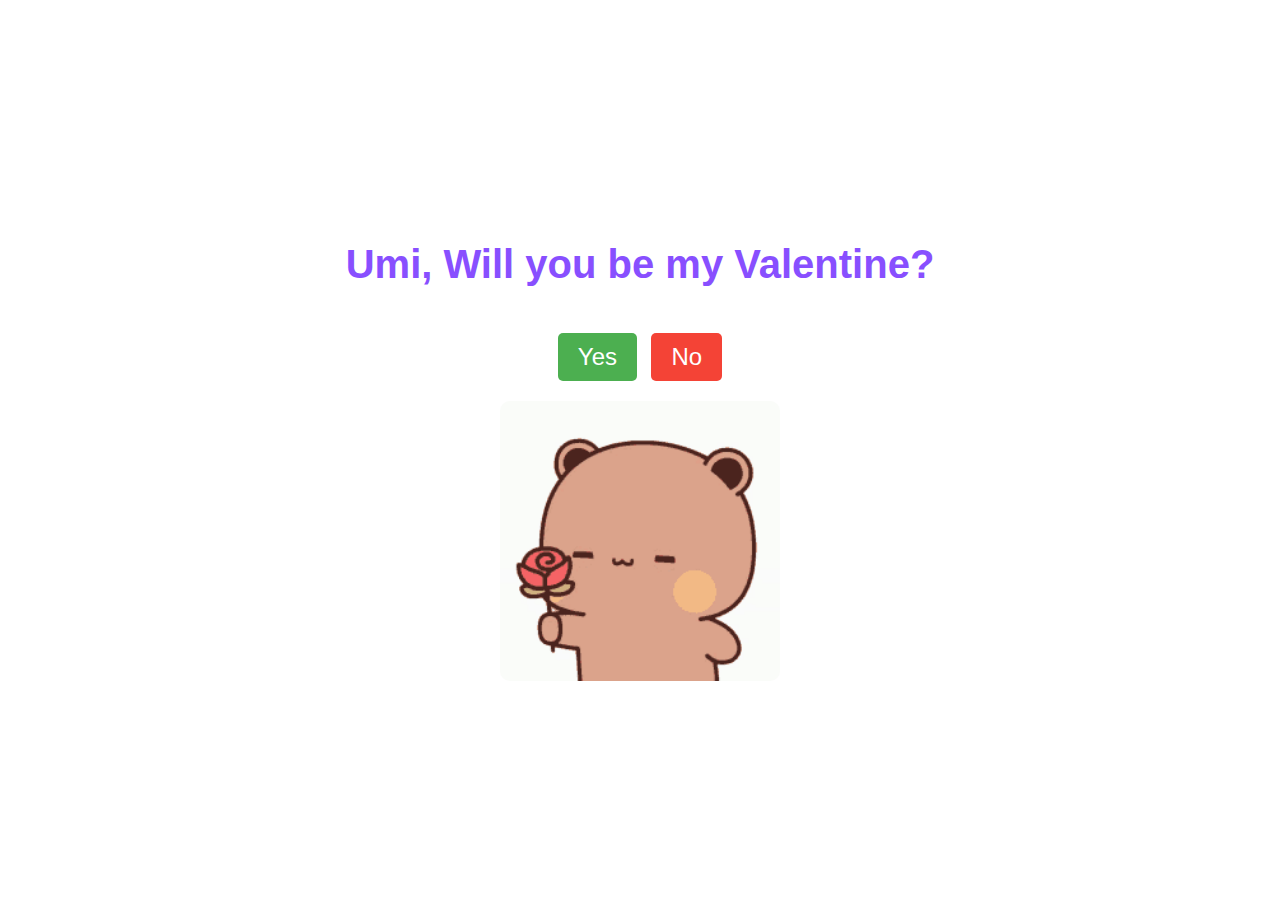
<file: index.html>
<!DOCTYPE html>
<html lang="en">
<head>
    <meta charset="UTF-8">
    <meta name="viewport" content="width=device-width, initial-scale=1.0, maximum-scale=1.0, minimum-scale=1.0, user-scalable=no">
    <title>❤Umi❤</title>
    <link rel="stylesheet" href="styles.css">

</head>
<body>
    <div class="container">
        <h1>Umi, Will you be my Valentine?</h1>

    </div>
    <div class="container2">
        <div class="buttons">
            <button class="yes-button" onclick="handleYesClick()">Yes</button>
            <button class="no-button" onclick="handleNoClick()">No</button>
        </div>
        <div class="gif_container">
            <img src="/img/dudu1.gif" alt="Cute GIF">
        </div>
    </div>
    <script src="script.js"></script>
</body>
</html>
</file>
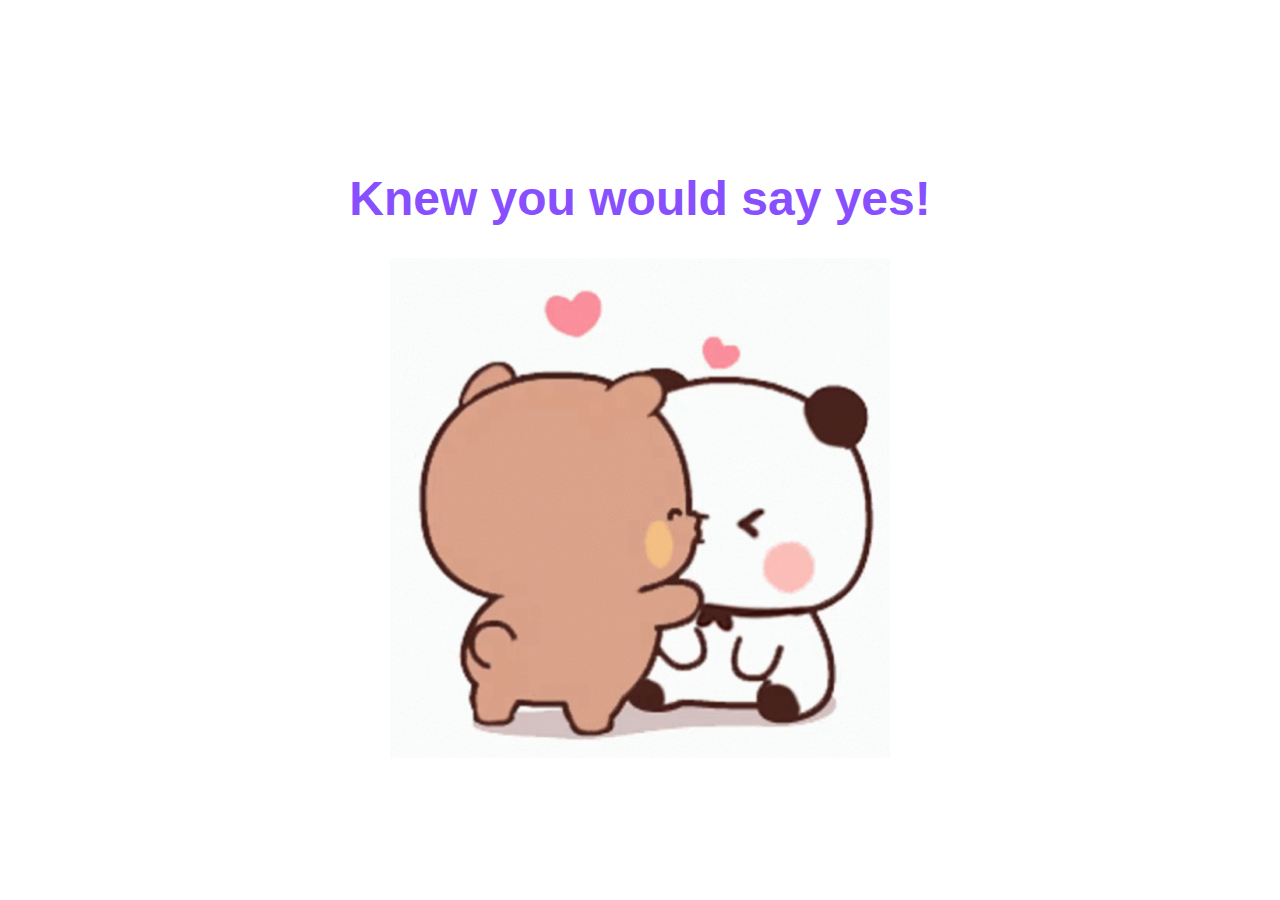
<file: yes_page.html>
<!DOCTYPE html>
<html lang="en">
<head>
    <meta charset="UTF-8">
    <meta name="viewport" content="width=device-width, initial-scale=1.0, maximum-scale=1.0, minimum-scale=1.0, user-scalable=no">
    <title>I Love You❤</title>
    <link rel="stylesheet" href="./yes_style.css">
</head>
<body>
    <div class="container">
        <h1 class="header_text">Knew you would say yes!</h1>
        <div class="gif_container">
            <img src="img/kiss2.gif">
        </div>
    </div>
</body>
</html>
</file>
<file: styles.css>
html {
  overflow: hidden;
  height: 100%;
}
body {
    display: flex;
    flex-direction: column;
    justify-content: center;
    align-items: center;
    height: 100%;
    margin: 0;
    background-color: #fff;
    font-family: 'Arial', sans-serif;
    overflow: hidden;
  }
  
  .container {
    text-align: center;
  }
  .container2 {
    display: flex;
    flex-direction: column;
    justify-content: center;
    align-items: center;
    text-align: center;
  }
  
  h1 {
    font-size: 2.5em;
    color: #884fff;
  }
  
  .buttons {
    margin-top: 20px;
  }
  
  .yes-button {
    font-size: 1.5em;
    padding: 10px 20px;
    margin-right: 10px;
    background-color: #4caf50;
    color: white;
    border: none;
    border-radius: 5px;
    cursor: pointer;
  }
  
  .no-button {
    font-size: 1.5em;
    padding: 10px 20px;
    background-color: #f44336;
    color: white;
    border: none;
    border-radius: 5px;
    cursor: pointer;
  }
  
  .gif_container img {
    max-width: 100%;
    width: 280px;
    height: auto;
    border-radius: 10px;
    margin-top: 20px;
  }
</file>
<file: yes_style.css>
body {
    display: flex;
    justify-content: center;
    align-items: center;
    height: 100vh;
    margin: 0;
    background-color: #fff;
    font-family: 'Arial', sans-serif;
    overflow: hidden;
}

.container {
    text-align: center;
}

.header_text {
    font-size: 3em;
    color: #884fff;
}

.gif_container img {
    width: 100%; 
    max-width: 500px; 
    height: auto; 
}
</file>
